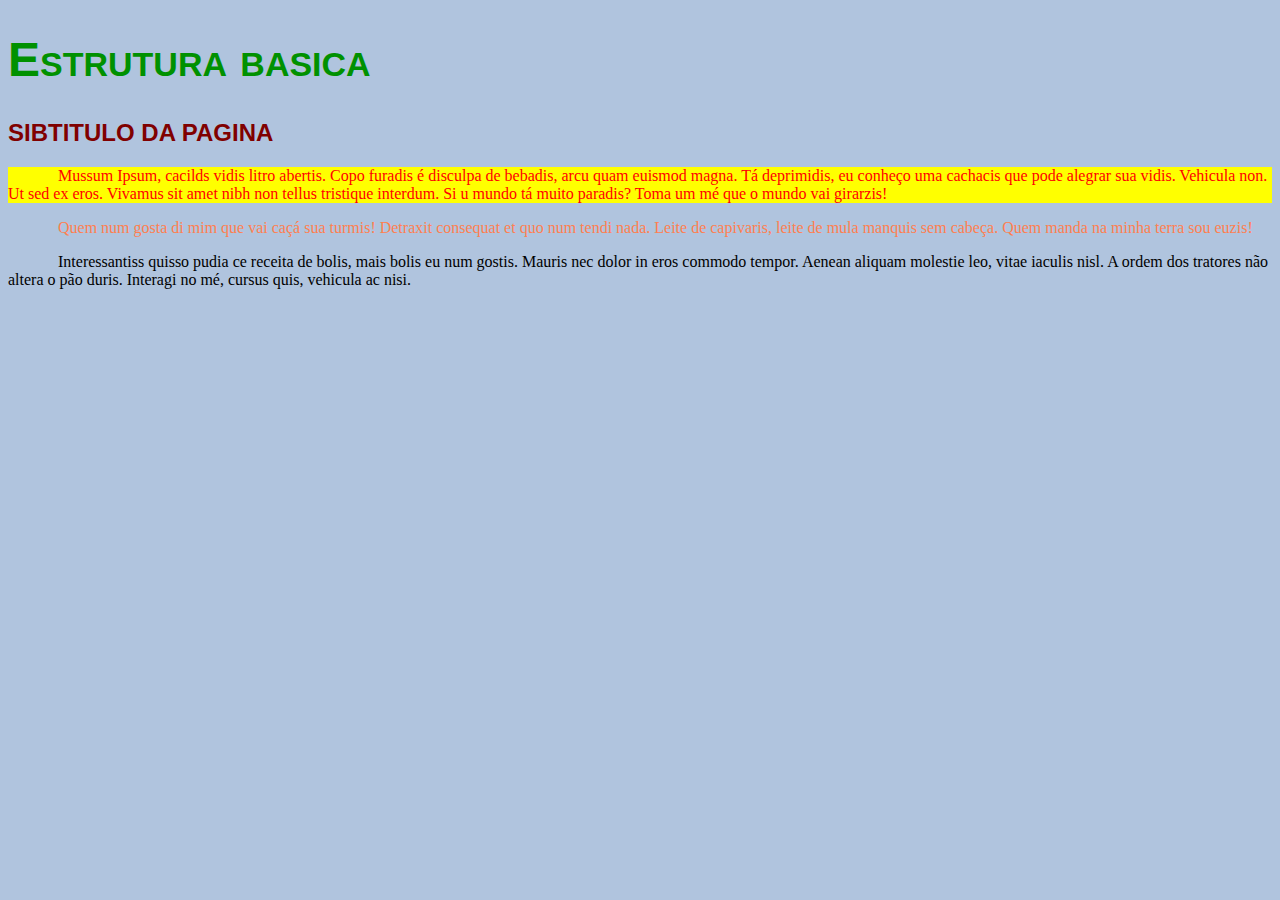
<file: 01/index.html>
<!DOCTYPE html>
<html lang="pt-br">
  <head>
    <meta charset="UTF-8" />
    <meta name="viewport" content="width=device-width, initial-scale=1.0" />
    <meta name="author" content="Pio" />
    <title>aula intro css</title>

    <link rel="stylesheet" href="./index.css" />

    <style>
        body {
            background-color: lightsteelblue;
        }


        h1 {
            font-family: Arial, Helvetica, sans-serif;
            font-size: 48px;
            font-style: normal;
            font-variant: small-caps;
            color: rgb(0, 145, 0);
            
        }

        h2 {
            text-transform: uppercase;
            font-family: Arial, Helvetica, sans-serif;
            color:maroon;
        }

        p {
            font-variant: normal;
            text-align:left;
            text-decoration: none;
            text-indent: 50px;
            text-transform: none;
        }

        #destaque {
            color: red;
            background-color: yellow;
        }

        .destaque {
            color: coral;

        }
    </style>

  </head>
  <body>

    <h1>Estrutura basica</h1>
    <h2>sibtitulo da pagina</h2>

    <p id="destaque">
      Mussum Ipsum, cacilds vidis litro abertis. Copo furadis é disculpa de
      bebadis, arcu quam euismod magna. Tá deprimidis, eu conheço uma cachacis
      que pode alegrar sua vidis. Vehicula non. Ut sed ex eros. Vivamus sit amet
      nibh non tellus tristique interdum. Si u mundo tá muito paradis? Toma um
      mé que o mundo vai girarzis!
    </p>

    <p class="destaque">
      Quem num gosta di mim que vai caçá sua turmis! Detraxit consequat et quo
      num tendi nada. Leite de capivaris, leite de mula manquis sem cabeça. Quem
      manda na minha terra sou euzis!
    </p>

    <p>
      Interessantiss quisso pudia ce receita de bolis, mais bolis eu num gostis.
      Mauris nec dolor in eros commodo tempor. Aenean aliquam molestie leo,
      vitae iaculis nisl. A ordem dos tratores não altera o pão duris. Interagi
      no mé, cursus quis, vehicula ac nisi.
    </p>

  </body>
</html>
</file>
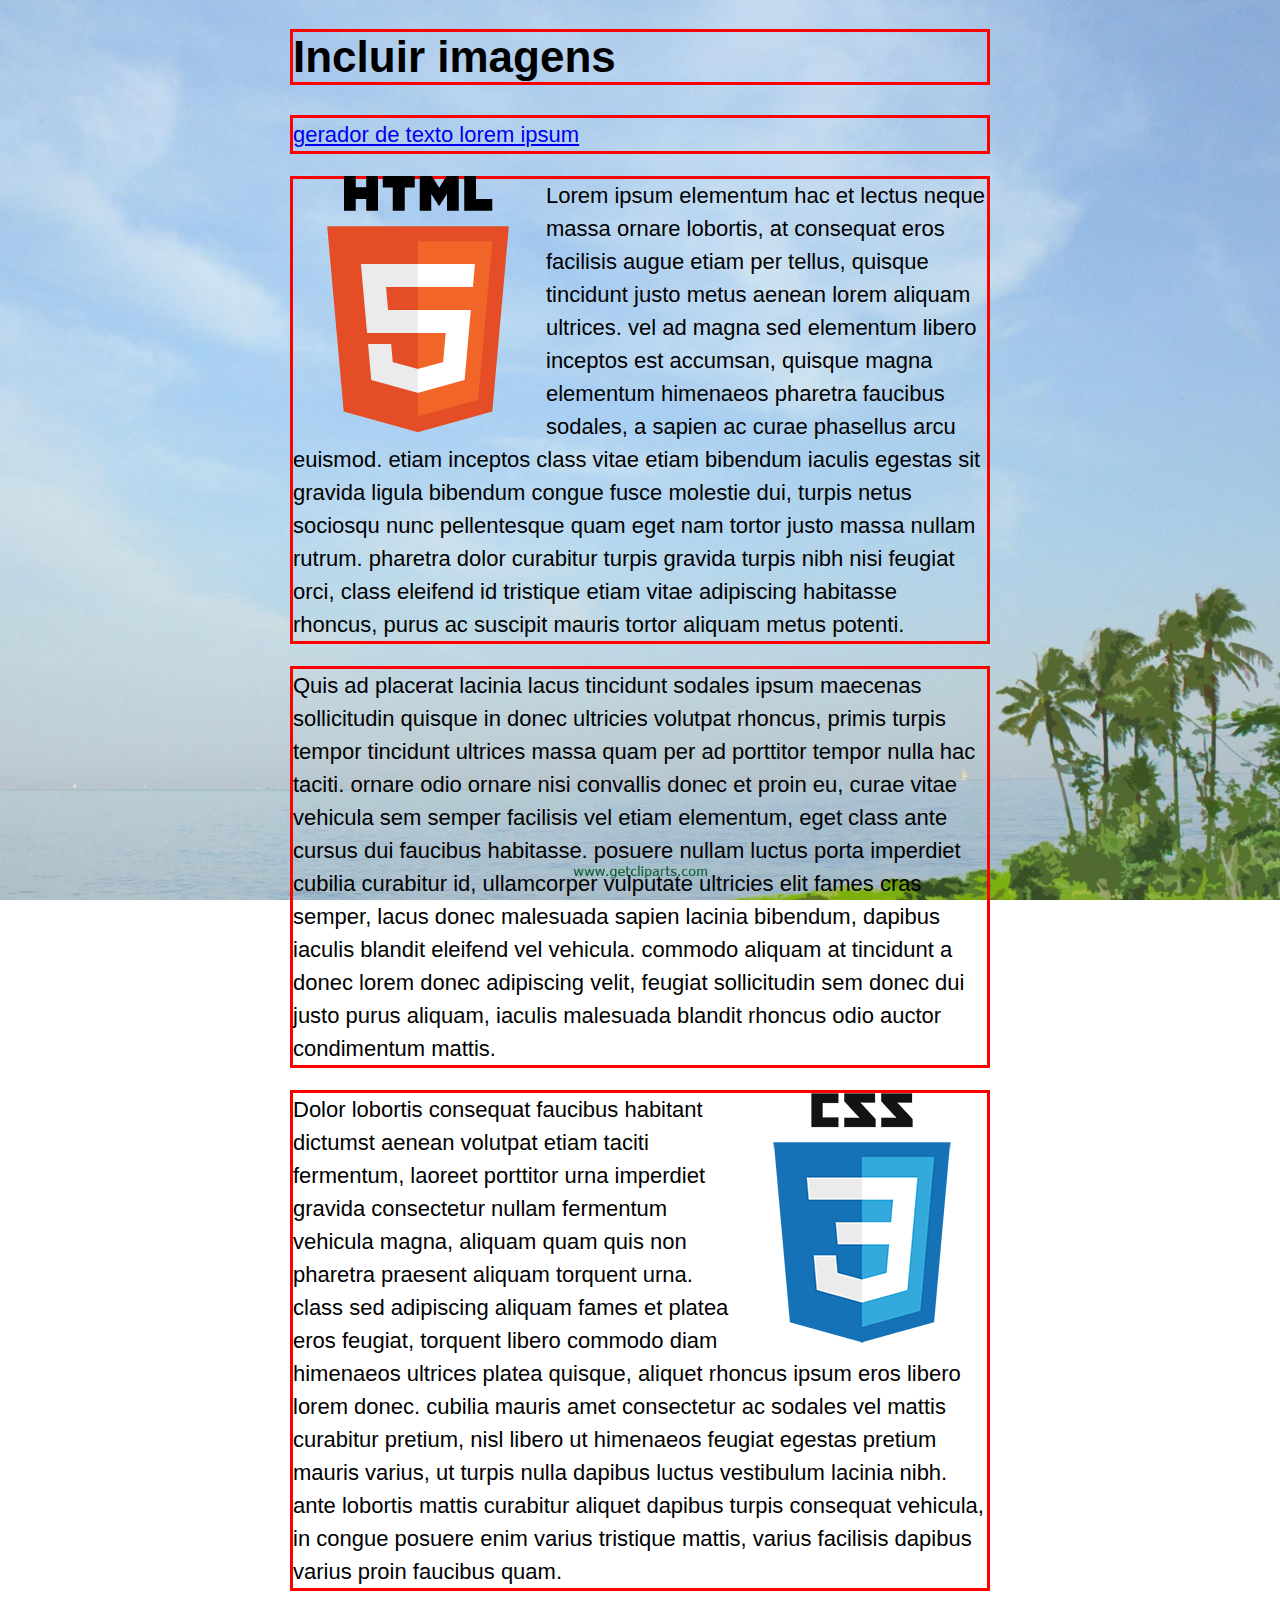
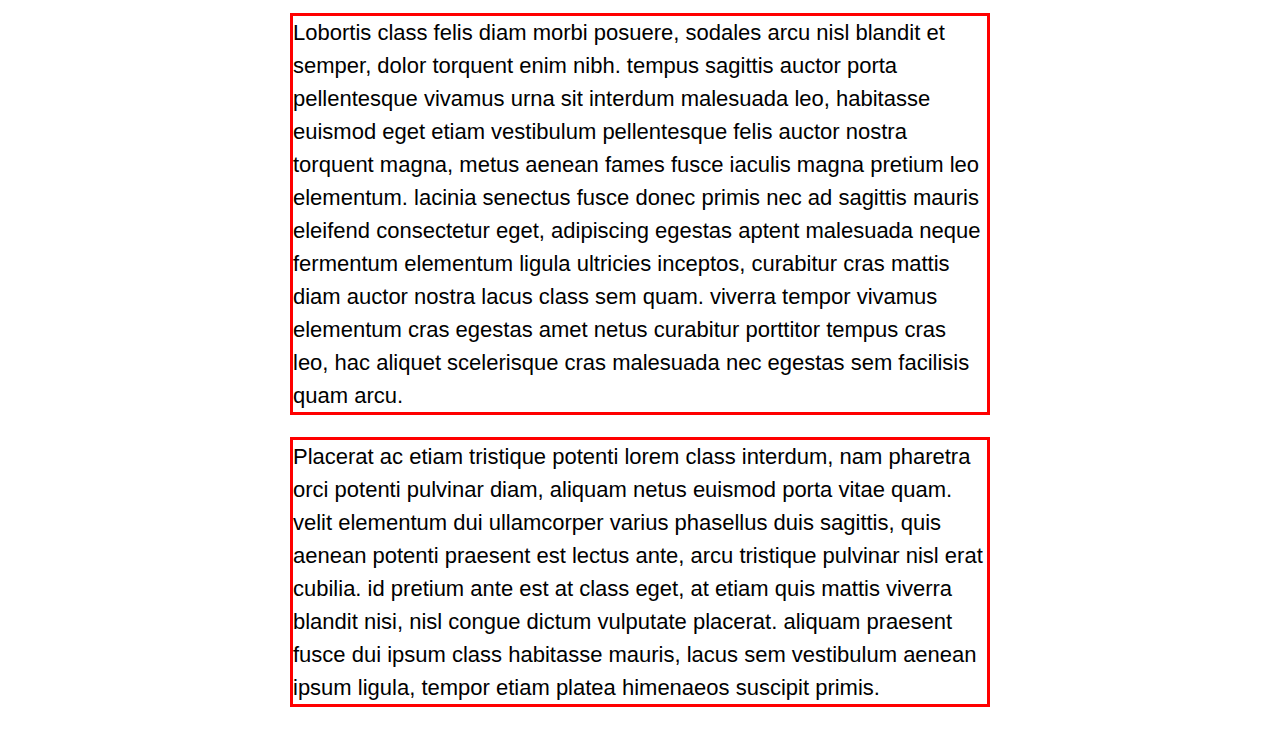
<file: 02/08_imagens_inicio.html>
<!DOCTYPE html>
<!-- doctype informa ao agente de usuario a versão do html que deve ser renderizada-->
<html lang="pt-br">
  <head>
    <title>pagina de exemplo estrutura basica</title>
    <meta charset="utf-8" />
    <meta name="author" content="Daniel" />
    <meta name="description" content="descrição bacanuda" />
    <meta name="keywords" content="html5, tecnologia" />

    <link rel="stylesheet" href="./08_imagens_inicio.css">
  </head>
  <body>
    <h1>Incluir imagens</h1>

    <p>
      <a href="https://www.4devs.com.br/gerador_de_texto_lorem_ipsum">gerador de texto lorem ipsum</a>
    </p>

    <img src="./imagens/html5.png" class="imghtml" alt="logo do HTML5">

    <p>
      Lorem ipsum elementum hac et lectus neque massa ornare lobortis, at
      consequat eros facilisis augue etiam per tellus, quisque tincidunt justo
      metus aenean lorem aliquam ultrices. vel ad magna sed elementum libero
      inceptos est accumsan, quisque magna elementum himenaeos pharetra faucibus
      sodales, a sapien ac curae phasellus arcu euismod. etiam inceptos class
      vitae etiam bibendum iaculis egestas sit gravida ligula bibendum congue
      fusce molestie dui, turpis netus sociosqu nunc pellentesque quam eget nam
      tortor justo massa nullam rutrum. pharetra dolor curabitur turpis gravida
      turpis nibh nisi feugiat orci, class eleifend id tristique etiam vitae
      adipiscing habitasse rhoncus, purus ac suscipit mauris tortor aliquam
      metus potenti.
    </p>

    <p>
      Quis ad placerat lacinia lacus tincidunt sodales ipsum maecenas
      sollicitudin quisque in donec ultricies volutpat rhoncus, primis turpis
      tempor tincidunt ultrices massa quam per ad porttitor tempor nulla hac
      taciti. ornare odio ornare nisi convallis donec et proin eu, curae vitae
      vehicula sem semper facilisis vel etiam elementum, eget class ante cursus
      dui faucibus habitasse. posuere nullam luctus porta imperdiet cubilia
      curabitur id, ullamcorper vulputate ultricies elit fames cras semper,
      lacus donec malesuada sapien lacinia bibendum, dapibus iaculis blandit
      eleifend vel vehicula. commodo aliquam at tincidunt a donec lorem donec
      adipiscing velit, feugiat sollicitudin sem donec dui justo purus aliquam,
      iaculis malesuada blandit rhoncus odio auctor condimentum mattis.
    </p>
    <img src="./imagens/css3.png" 
   class="imgcss" alt="logo do css">
    <p>
      Dolor lobortis consequat faucibus habitant dictumst aenean volutpat etiam
      taciti fermentum, laoreet porttitor urna imperdiet gravida consectetur
      nullam fermentum vehicula magna, aliquam quam quis non pharetra praesent
      aliquam torquent urna. class sed adipiscing aliquam fames et platea eros
      feugiat, torquent libero commodo diam himenaeos ultrices platea quisque,
      aliquet rhoncus ipsum eros libero lorem donec. cubilia mauris amet
      consectetur ac sodales vel mattis curabitur pretium, nisl libero ut
      himenaeos feugiat egestas pretium mauris varius, ut turpis nulla dapibus
      luctus vestibulum lacinia nibh. ante lobortis mattis curabitur aliquet
      dapibus turpis consequat vehicula, in congue posuere enim varius tristique
      mattis, varius facilisis dapibus varius proin faucibus quam.
    </p>
    <p>
      Lobortis class felis diam morbi posuere, sodales arcu nisl blandit et
      semper, dolor torquent enim nibh. tempus sagittis auctor porta
      pellentesque vivamus urna sit interdum malesuada leo, habitasse euismod
      eget etiam vestibulum pellentesque felis auctor nostra torquent magna,
      metus aenean fames fusce iaculis magna pretium leo elementum. lacinia
      senectus fusce donec primis nec ad sagittis mauris eleifend consectetur
      eget, adipiscing egestas aptent malesuada neque fermentum elementum ligula
      ultricies inceptos, curabitur cras mattis diam auctor nostra lacus class
      sem quam. viverra tempor vivamus elementum cras egestas amet netus
      curabitur porttitor tempus cras leo, hac aliquet scelerisque cras
      malesuada nec egestas sem facilisis quam arcu.
    </p>
    <p>
      Placerat ac etiam tristique potenti lorem class interdum, nam pharetra
      orci potenti pulvinar diam, aliquam netus euismod porta vitae quam. velit
      elementum dui ullamcorper varius phasellus duis sagittis, quis aenean
      potenti praesent est lectus ante, arcu tristique pulvinar nisl erat
      cubilia. id pretium ante est at class eget, at etiam quis mattis viverra
      blandit nisi, nisl congue dictum vulputate placerat. aliquam praesent
      fusce dui ipsum class habitasse mauris, lacus sem vestibulum aenean ipsum
      ligula, tempor etiam platea himenaeos suscipit primis.
    </p>
  </body>
</html>
</file>
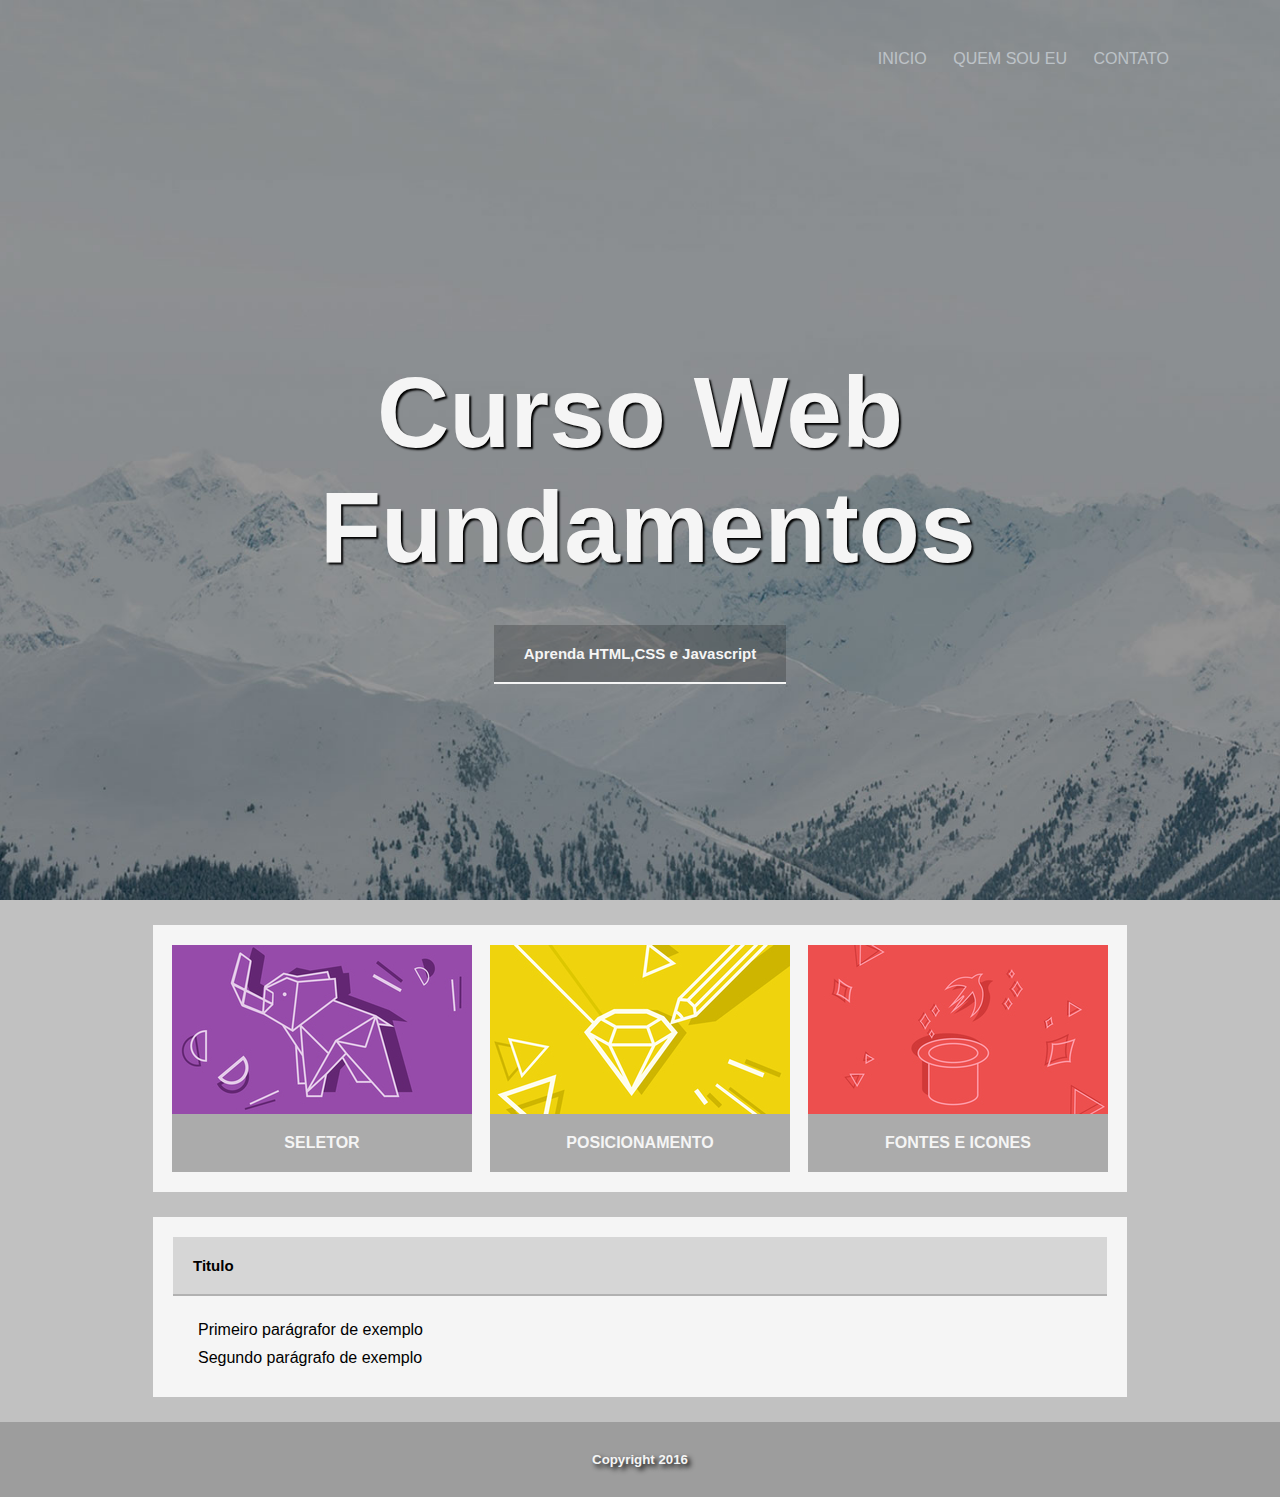
<file: ProjetoCSS_inicio/projetocss.html>
<!DOCTYPE html>
<html lang="en">
  <head>
    <meta charset="UTF-8" />
    <meta name="viewport" content="width=device-width, initial-scale=1.0" />
    <title>Projetocss</title>

    <link rel="stylesheet" href="./projetocss.css" />
  </head>

  <body>
    <section id="hero"> 
      <header>
        <nav>
          <ul>
            <li><a href="./projetocss.html"></a>INICIO</li>
            <li><a href="./projetocss.html"></a>QUEM SOU EU</li>
            <li><a href="./projetocss.html"></a>CONTATO</li>
          </ul>
        </nav>
      </header>

      <section id="hero-info">
        <h1>Curso Web Fundamentos</h1>
        <h3>Aprenda HTML,CSS e Javascript</h3>
      </section>
    </section>

    <main>
      <section id="cursos">
        <div class="card">
          <img src="./imagens/card_02.jpg" alt="">
          <footer>
            <h4>SELETOR</h4>
          </footer>
        </div>

        <div class="card">
          <img src="./imagens/card_03.jpg" alt="">
          <footer>
            <h4>POSICIONAMENTO</h4>
          </footer>
        </div>

        <div class="card">
          <img src="./imagens/card_05.jpg" alt="">
          <footer>
            <h4>FONTES E ICONES</h4>
          </footer>
        </div>
      </section>

      <section id="resto">
        <h2>Titulo</h2>
        <p>Primeiro parágrafor de exemplo</p>
        <p>Segundo parágrafo de exemplo</p>
      </section>
    </main>

    <footer id="fim">
      <h5>Copyright 2016</h5>
    </footer>
  </body>
</html>
</file>
<file: 01/index.css>
p {
    /* alinhamento do texto */
    text-align: ; 
    /* subilinhar texto */
    text-decoration: ;
    /* espaçamento do inicio do paragrafo */
    text-indent: ;
    /* tudo maiusculo ou tudo minusculo  */
    text-transform: ;

    
    /* cor do elemento */
    color: ;


    /* familia da fonte */
    font-family: ;
    /* tamanho da fonte */
    font-size: ;
    /* se a fonte é bold, regular, italic */
    font-style: ;
    /* mudar forma de escrita */
    font-variant: ;

}

.class {
    color: red;
}

#id {
    color: green;
}
</file>
<file: 02/08_imagens_inicio.css>
/* * {
    display: none;
} */

body {
    font-size: 22px;
    font-family: sans-serif;
    width: 700px;
    margin: auto;
    background-image: url(./imagens/bg.jpg);
    background-repeat: no-repeat;
    background-attachment: fixed;
    background-size: cover;
    background-position: right bottom;
}

p {
    line-height: 1.5;
}

.imghtml {
    float: left;
}

.imgcss {
    float: right;
}

h1, p {
    border: 3px solid red;
}
</file>
<file: ProjetoCSS_inicio/projetocss.css>
* {
  margin: 0px;
}

body {
  font-family: Arial, Helvetica, sans-serif;
  background-color: rgb(193, 193, 193);
}



nav ul {
  
  text-align: right;
  color: aliceblue;
  padding: 50px 100px;
}

nav ul li {
  
  margin: 0% 10px;
  display: inline;
  background-color: rgba(0, 0, 0, 0);
  padding: 10px 1px;

  border-bottom: 0px solid aliceblue;
  opacity: 0.5;

  cursor: pointer;


}

#hero {
  background-image: url(./imagens/bg-2.jpg);
  height: 100vh;
  background-repeat: no-repeat;
  background-size: cover;
  background-position: bottom ;
  display: flex;
  flex-direction: column;
  justify-content: space-between;
  /* align-items: center; */
  /* border: 5px solid red; */
}

#hero-info {
  align-self: center;
  /* animation-name: roda;
  animation-duration: 1000ms;
  animation-iteration-count: infinite;
  animation-timing-function: ease-in-out; */

  width: 50vw;
  /* height: 200px; */
  margin: auto;

  /* padding: 25vh; */
  /* border: 5px solid red; */

  text-align: center;
  color: whitesmoke;
}

h1 {
  
  /* border: 5px solid red; */
  text-align: center;

  font-size: 100px;
  margin-bottom: 60px;
  text-shadow: 2px 2px 2px black;
}
h3 {
  display: inline;
  font-size: 15px;
  padding: 20px 30px;
  background-color: rgb(0, 0, 0, 0.2);
  border-bottom: solid;
  border-width: 2px;
  /* border: 5px solid red; */
}
main {
  width: 80%;
  margin: auto;
  text-align: center;
}

main #cursos {
  margin: 25px;
  padding: 20px 10px;
  background-color: whitesmoke;
  display: flex;
  
}

.card {
  margin: auto;
  display: flex;
  flex-direction: column;
}

h4 { 
  /* margin-top: 141px;  */
  color: whitesmoke;
  background-color: rgb(0, 0, 0, 0.3);
  padding: 20px;
}

h2 {
  margin: 0px 0px 25px;
  text-align: left;
  font-size: 15px;
  padding: 20px;
  background-color: rgba(142, 142, 142, 0.3);
  border-bottom: solid;
  border-width: 2px;
  border-color: rgb(177, 177, 177);
}

p {
    text-align: left;
    margin: 0px 25px 10px;
}

main #resto {
  margin: 25px;
  padding: 20px;
  background-color: whitesmoke;

}

#fim {
  margin-top: 25px;
  color: whitesmoke;
  text-align: center;
  background-color: rgb(157, 157, 157);
  padding: 30px;
  text-shadow: 3px 3px 5px black;
}


nav ul li:hover {
  margin: 0% 10px;
  display: inline;
  background-color: rgba(0, 0, 0, 0);
  padding: 10px 1px;

  border-bottom: 4px solid aliceblue;
  opacity: 1;


  /* transition:  all 0.2s; */


}

@keyframes roda {
  from {
      transform:rotate(0deg);
  }
  to {
      transform:rotate(360deg);
  }
}
</file>
